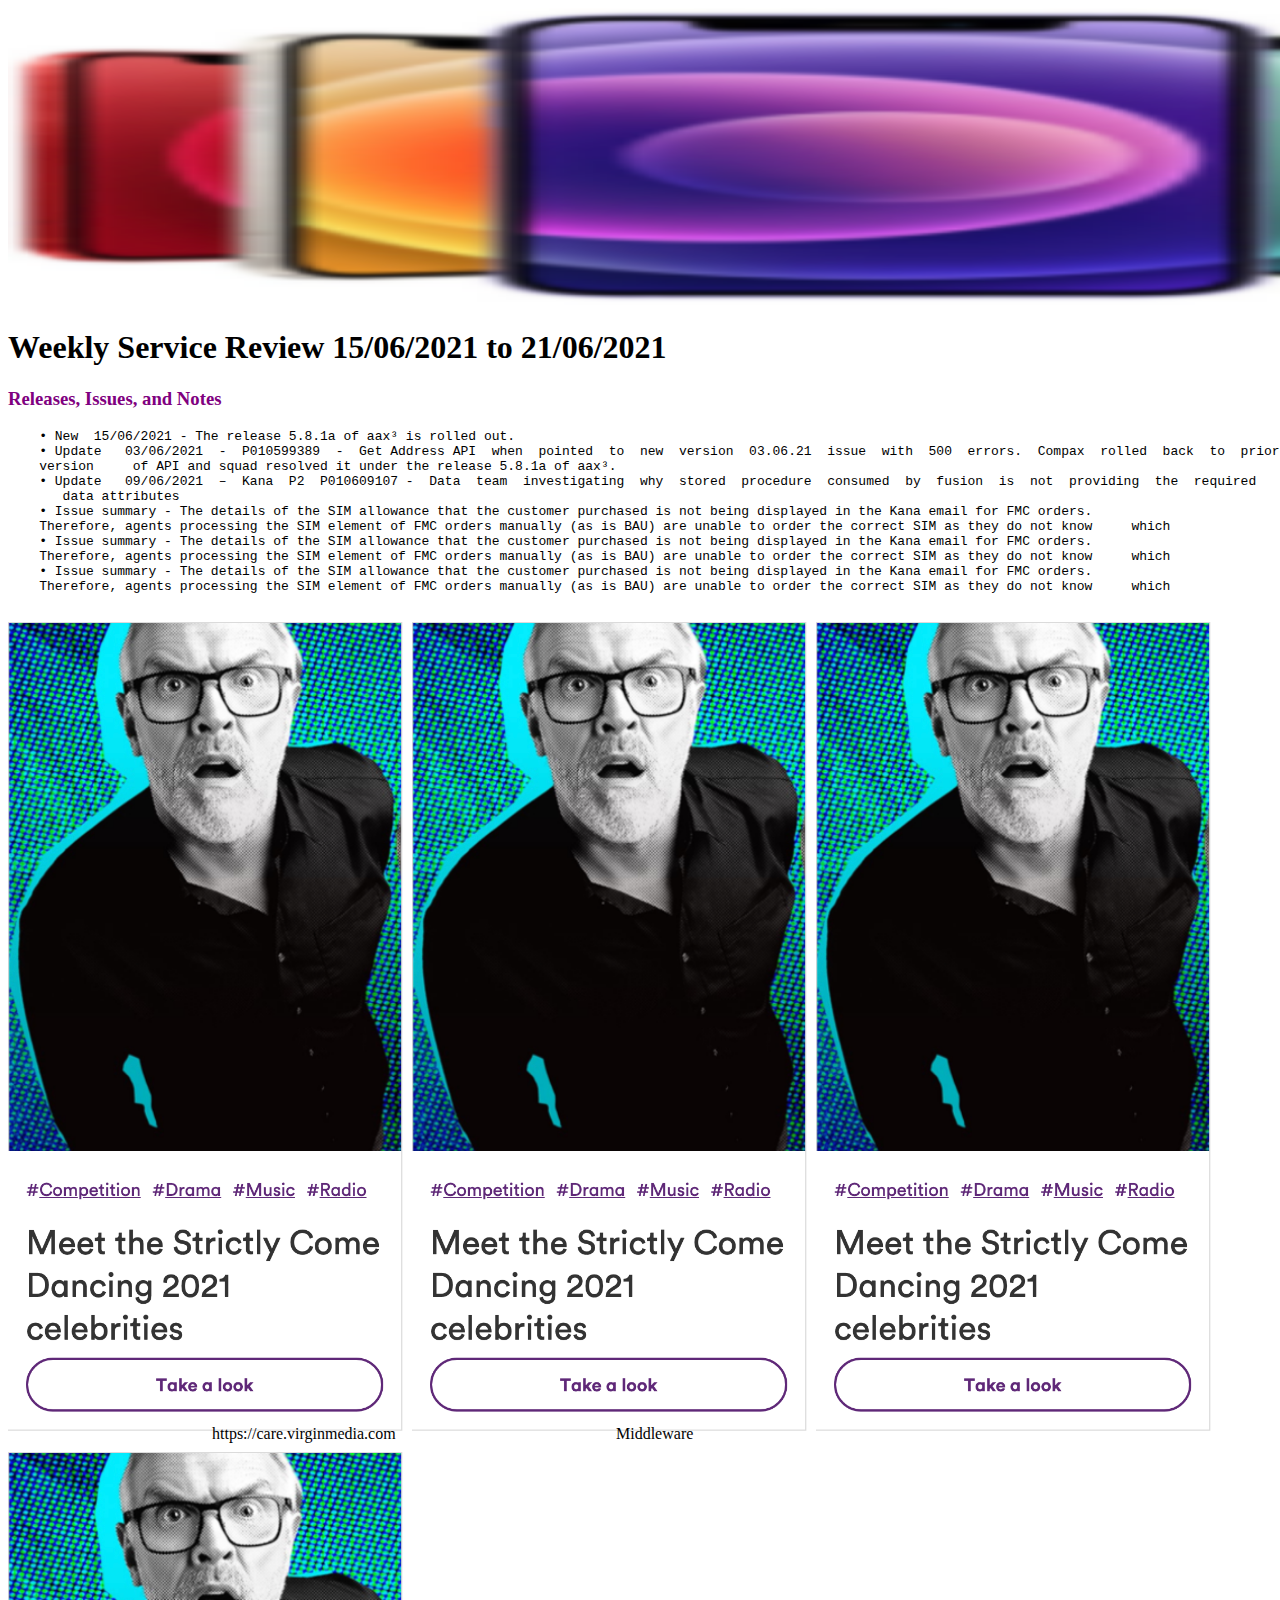
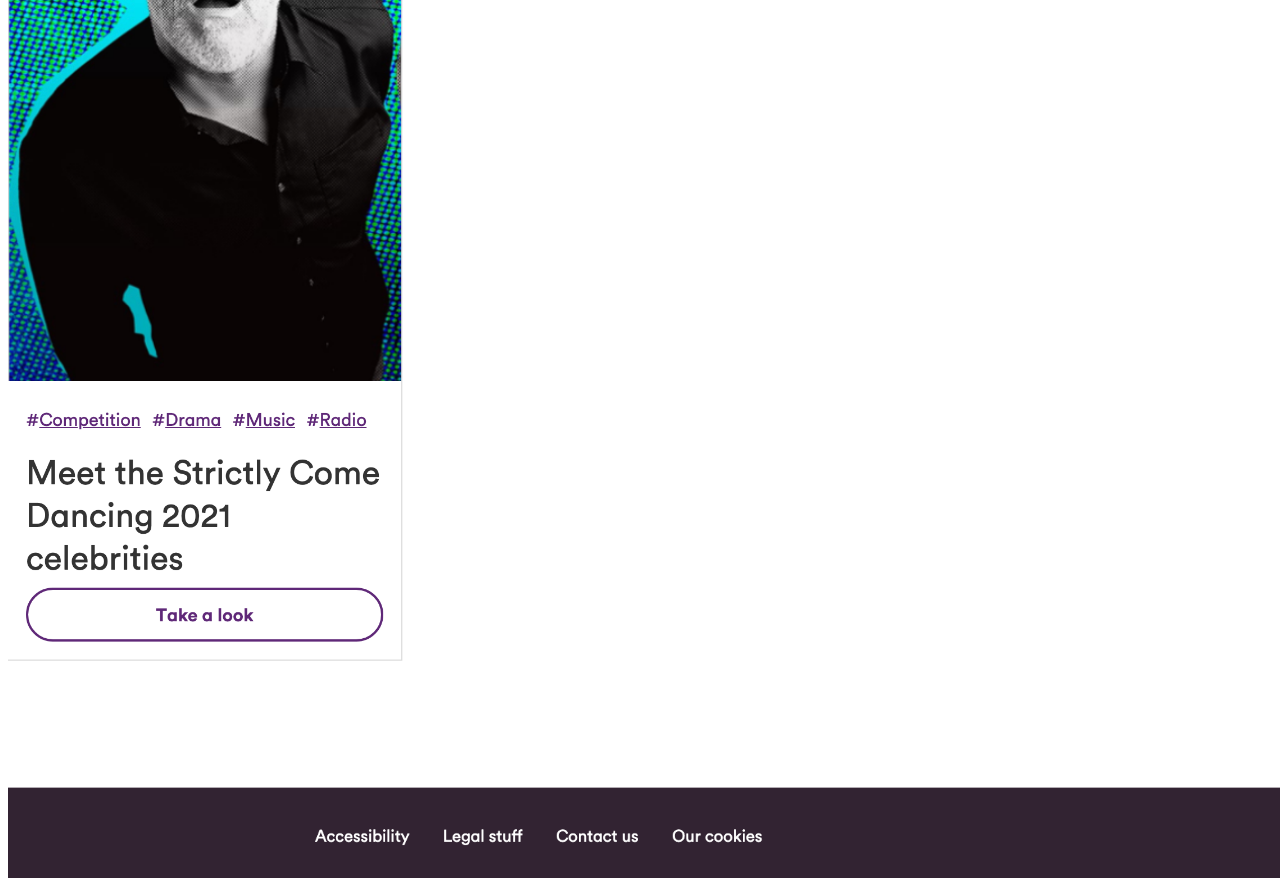
<file: wsr2/sample.html>
<html xmlns="http://www.w3.org/1999/xhtml" >
<head>
    <title>WSR</title>
    <link rel="stylesheet" href="./sample.css">
  </head>
<body>
<img src="./image/header.png" width='1800px' height='300px'>
  <!--<div class="one">   Weekly Service Review - Week1
  </div>  -->
 
  <h1 style='color:black;font-family: calibri;'> Weekly Service Review 15/06/2021 to 21/06/2021 </h1>

 
  <h3 style='color:purple;'>Releases, Issues, and Notes</h3>
  <pre>
    • New  15/06/2021 - The release 5.8.1a of aax³ is rolled out. 
    • Update   03/06/2021  -  P010599389  -  Get Address API  when  pointed  to  new  version  03.06.21  issue  with  500  errors.  Compax  rolled  back  to  prior 
    version     of API and squad resolved it under the release 5.8.1a of aax³.
    • Update   09/06/2021  –  Kana  P2  P010609107 -  Data  team  investigating  why  stored  procedure  consumed  by  fusion  is  not  providing  the  required   
       data attributes 
    • Issue summary - The details of the SIM allowance that the customer purchased is not being displayed in the Kana email for FMC orders.     
    Therefore, agents processing the SIM element of FMC orders manually (as is BAU) are unable to order the correct SIM as they do not know     which 
    • Issue summary - The details of the SIM allowance that the customer purchased is not being displayed in the Kana email for FMC orders.     
    Therefore, agents processing the SIM element of FMC orders manually (as is BAU) are unable to order the correct SIM as they do not know     which 
    • Issue summary - The details of the SIM allowance that the customer purchased is not being displayed in the Kana email for FMC orders.     
    Therefore, agents processing the SIM element of FMC orders manually (as is BAU) are unable to order the correct SIM as they do not know     which 
  </pre>
  <!-- <div class="container">
    <img src="./image/productcard.png" width='400px' >
    
    <div class="bottom-right">https://join.virginmedia.com</div>
  </div> -->
  <div class="row">
    <div class="column">
      <img src="./image/productcard.png" alt="Sales" width='400px'">
      <div class="centered">https://care.virginmedia.com</div>
    </div>
    <div class="column">
      <img src="./image/productcard.png" alt="Join" width='400px' "> 
      <div class="centered">https://care.virginmedia.com</div>
    </div>
    <div class="column">
      <img src="./image/productcard.png" alt="Middleware" width='400px' ">
      <div class="centered">Middleware</div>
    </div>
    <div class="column">
        <img src="./image/productcard.png" alt="Middleware" width='400px' ">
        <div class="centered">P1 Issues</div>
      </div>
    <div class="emptybox"></div>
    <div class="Footer">
        <img src="./image/footer.png" alt="Footer" height=100px ">
      </div>
  </div>
</file>
<file: wsr2/sample.css>
.column{
	width:'400px';
	display:inline-block;
}
/*.row{
	width:'400px';
	display:inline-block;
}*/
.centered {
	/* position: absolute; */
	top: 50%;
	left: 50%;
	transform: translate(-50%, -50%);
      }
.emptybox{
height: 100px;
width:1000px;
background-color: white;
}

.operation-btn {
	color: purple;
	border: 2px solid purple;
	width: 100%;
	border-radius: 50px;
	padding: 10px;
	margin-top: 20px;
	font-weight: 600;
}
.link-text {
	font-size: 12px;
	color: purple;
}
.link-text-group {
	display: flex;
	justify-content: space-between;
	padding: 5px;
}
.cards {
	margin: 30px 0px;
}
.header {
	display: flex;
    justify-content: center;
    margin: 20px 0px;
    /* background-image: url(./image/volt.png);
    background-repeat: no-repeat; */
}
.header-img {
	width: 45%;
	margin: 30px 0;
}
.card-face {
	display: flex;
	flex-direction: column;
}
</file>
